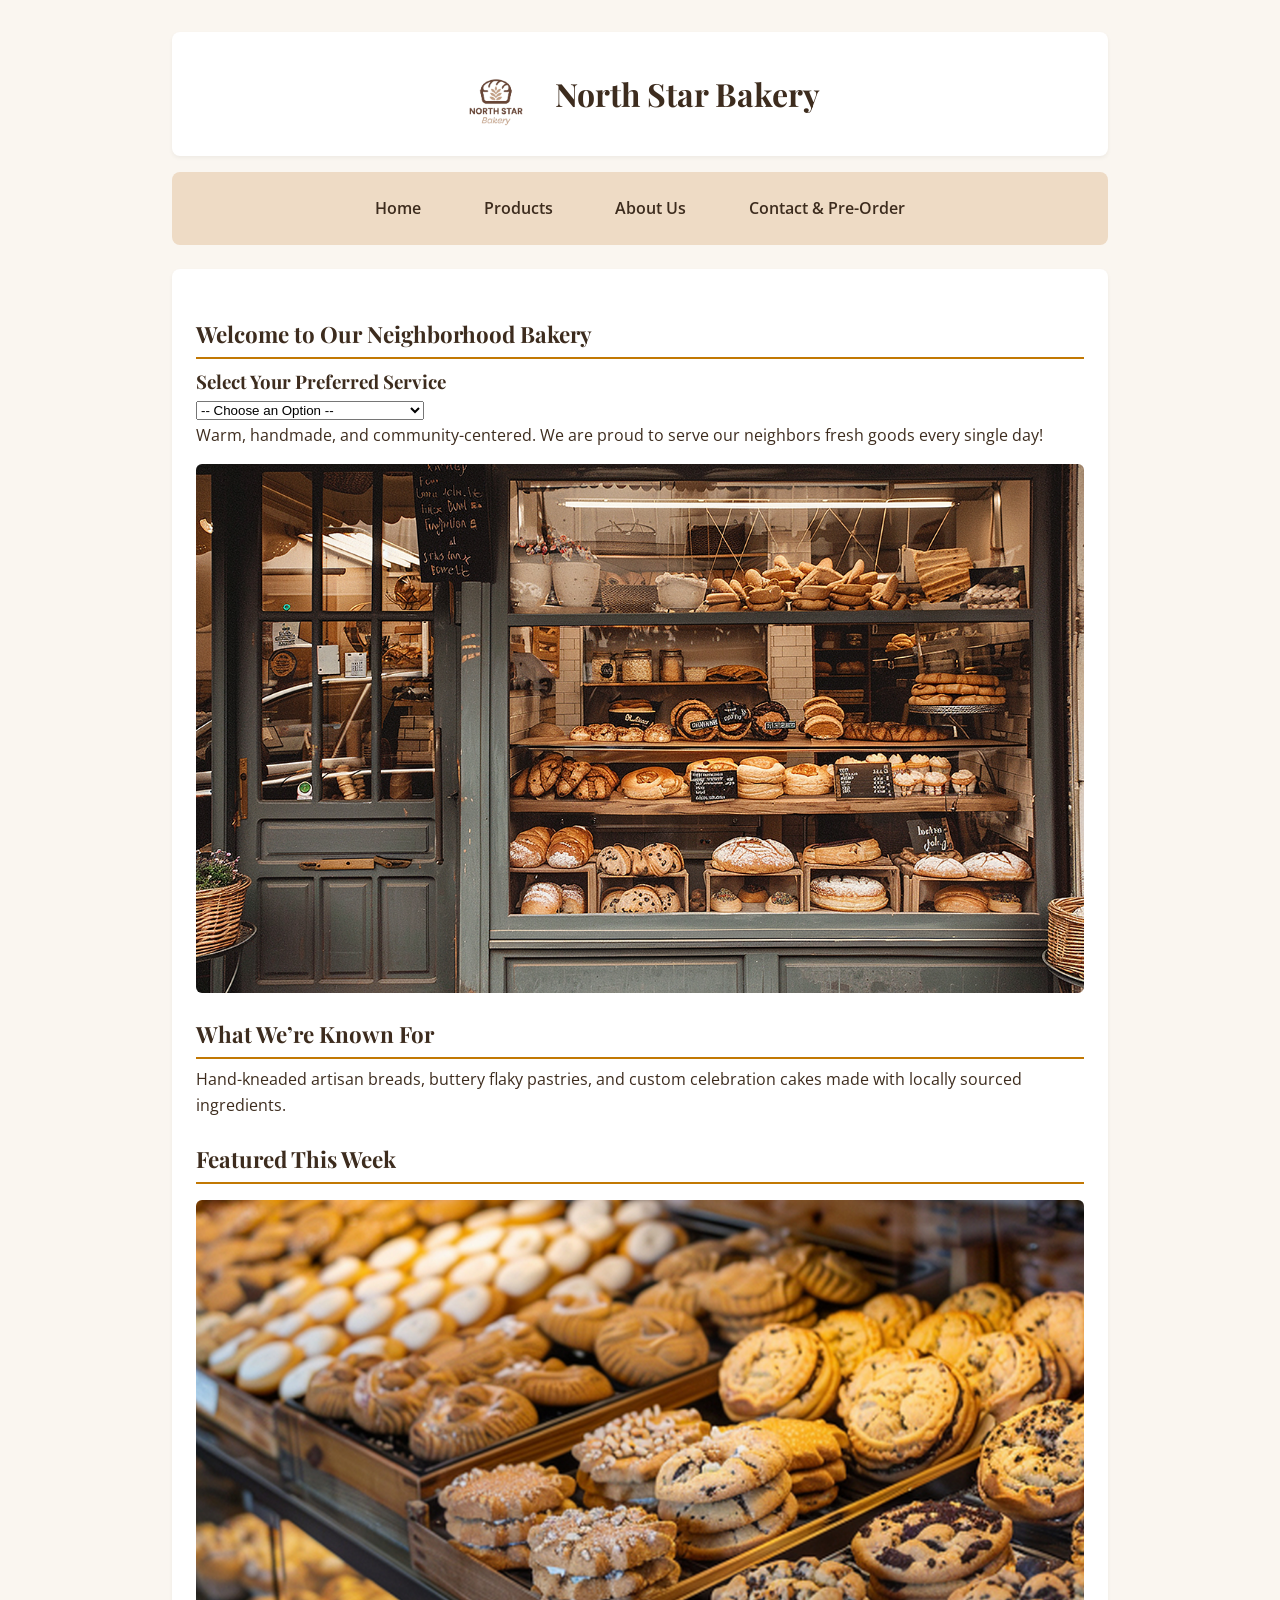
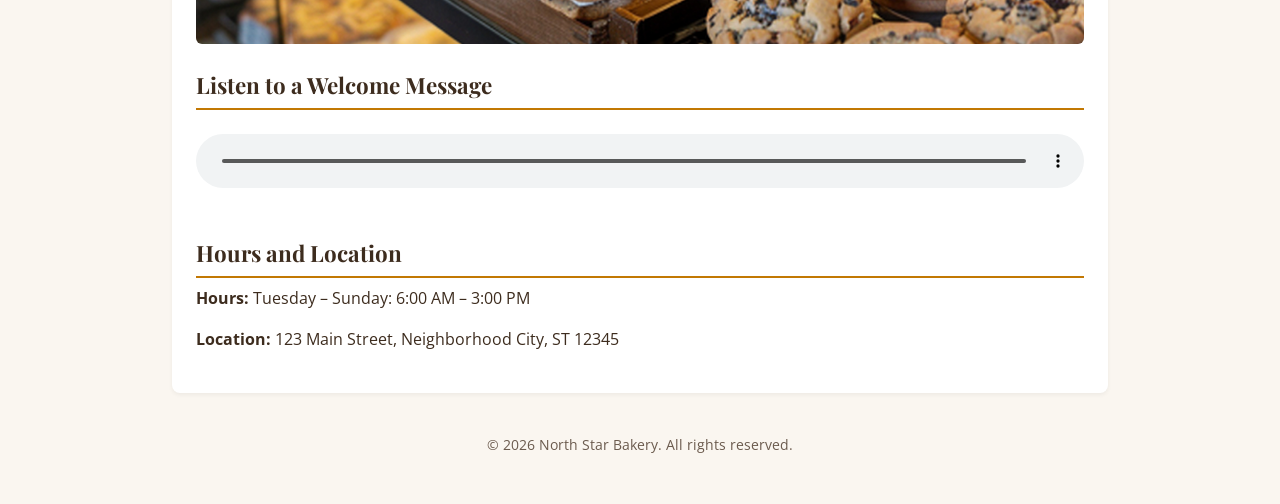
<file: index.html>
<!DOCTYPE html>
<html lang="en">
<head>
    <meta charset="UTF-8">
    <title>North Star Bakery - Home</title>
    <!-- Google Fonts for typography -->
    <link href="https://fonts.googleapis.com/css2?family=Open+Sans:wght@400;600&family=Playfair+Display:wght@700&display=swap" rel="stylesheet">
    <!-- Link to external stylesheet -->
    <link rel="stylesheet" href="style.css">
</head>
<body>
    <header>
        <img src="bakery-logo.png" alt="North Star Bakery Logo">
        <h1>North Star Bakery</h1>
    </header>

    <nav>
        <a href="index.html">Home</a>
        <a href="products.html">Products</a>
        <a href="about.html">About Us</a>
        <a href="contact.html">Contact & Pre-Order</a>
    </nav>

    <main>
        <h2>Welcome to Our Neighborhood Bakery</h2>
        <section>
            <h3>Select Your Preferred Service</h3>
            <select id="serviceSelector">
                <option value="">-- Choose an Option --</option>
                <option value="service1">Daily Bread Subscription</option>
                <option value="service2">Custom Birthday/Celebration Cake</option>
                <option value="service3">Weekly Pastry Box Delivery</option>
            </select>
            <div id="serviceInfoDisplay"></div>
        </section>
        <p>Warm, handmade, and community-centered. We are proud to serve our neighbors fresh goods every single day!</p>

        <img src="bakery-storefront.png" alt="North Star Bakery Storefront">

        <h2>What We’re Known For</h2>
        <p>Hand-kneaded artisan breads, buttery flaky pastries, and custom celebration cakes made with locally sourced ingredients.</p>

        <!-- Responsive featured image using <picture> -->
        <h2>Featured This Week</h2>
        <picture>
            <source media="(min-width: 800px)" srcset="bakery-feature-large.png">
            <img src="bakery-feature-small.png" alt="Featured bakery items">
        </picture>

        <!-- Audio element with fallback -->
        <h2>Listen to a Welcome Message</h2>
        <audio controls>
            <source src="bakery-welcome.mp3" type="audio/mpeg">
            Your browser does not support the audio element. Welcome to North Star Bakery!
        </audio>

        <h2>Hours and Location</h2>
        <p><strong>Hours:</strong> Tuesday – Sunday: 6:00 AM – 3:00 PM</p>
        <p><strong>Location:</strong> 123 Main Street, Neighborhood City, ST 12345</p>
    </main>

    <footer>
        <p>&copy; 2026 North Star Bakery. All rights reserved.</p>
    </footer>
    <script src="script.js"></script>
</body>
</html>
</file>
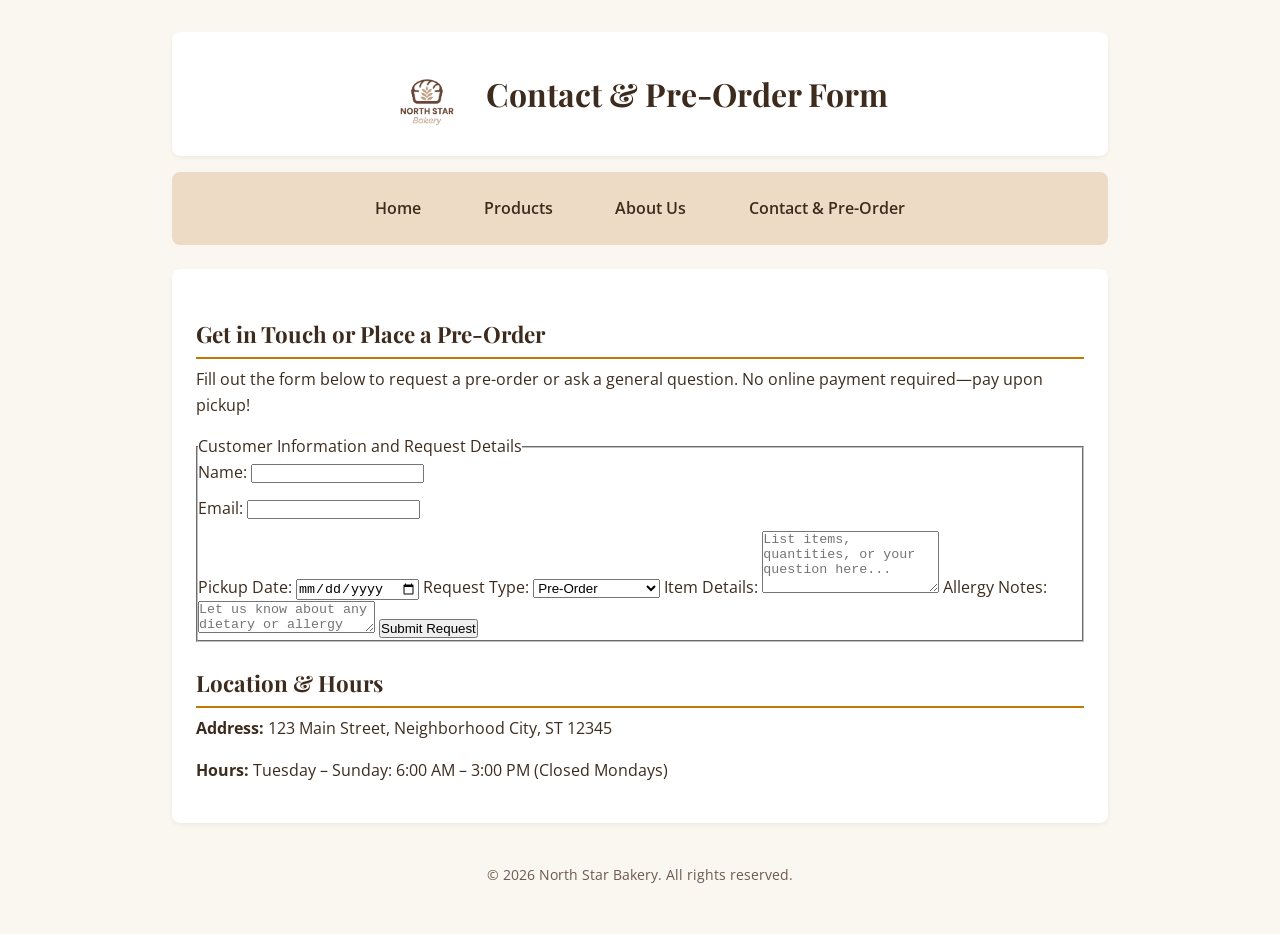
<file: contact.html>
<!DOCTYPE html>
<html lang="en">
<head>
    <meta charset="UTF-8">
    <title>North Star Bakery - Contact & Pre-Order</title>
    <!-- Google Fonts for typography -->
    <link href="https://fonts.googleapis.com/css2?family=Open+Sans:wght@400;600&family=Playfair+Display:wght@700&display=swap" rel="stylesheet">
    <!-- Link to external stylesheet -->
    <link rel="stylesheet" href="style.css">
</head>
<body>
    <header>
        <img src="bakery-logo.png" alt="North Star Bakery Logo">
        <h1>Contact & Pre-Order Form</h1>
    </header>

    <nav>
        <a href="index.html">Home</a>
        <a href="products.html">Products</a>
        <a href="about.html">About Us</a>
        <a href="contact.html">Contact & Pre-Order</a>
    </nav>

    <main>
        <h2>Get in Touch or Place a Pre-Order</h2>
        <p>Fill out the form below to request a pre-order or ask a general question. No online payment required—pay upon pickup!</p>

        <form id="contactForm" action="#" method="POST" novalidate>
            <fieldset>
                <legend>Customer Information and Request Details</legend>

                <label for="nameInput">Name:</label>
                <input type="text" id="nameInput" name="name">
                <span id="nameError" style="color: red; font-size: 0.9em; display: block; margin-bottom: 10px;"></span>

                <label for="emailInput">Email:</label>
                <input type="text" id="emailInput" name="email">
                <span id="emailError" style="color: red; font-size: 0.9em; display: block; margin-bottom: 10px;"></span>

                <label for="pickup-date">Pickup Date:</label>
                <input type="date" id="pickup-date" name="pickup-date" required>

                <label for="request-type">Request Type:</label>
                <select id="request-type" name="request-type">
                    <option value="pre-order">Pre-Order</option>
                    <option value="general-question">General Question</option>
                </select>

                <label for="item-details">Item Details:</label>
                <textarea id="item-details" name="item-details" rows="4" placeholder="List items, quantities, or your question here..."></textarea>

                <label for="allergy-notes">Allergy Notes:</label>
                <textarea id="allergy-notes" name="allergy-notes" rows="2" placeholder="Let us know about any dietary or allergy notes..."></textarea>

                <button type="submit">Submit Request</button>
            </fieldset>
        </form>

        <h2>Location & Hours</h2>
        <p><strong>Address:</strong> 123 Main Street, Neighborhood City, ST 12345</p>
        <p><strong>Hours:</strong> Tuesday – Sunday: 6:00 AM – 3:00 PM (Closed Mondays)</p>
    </main>

    <footer>
        <p>&copy; 2026 North Star Bakery. All rights reserved.</p>
    </footer>

    <script src="script.js"></script>
</body>
</html>
</file>
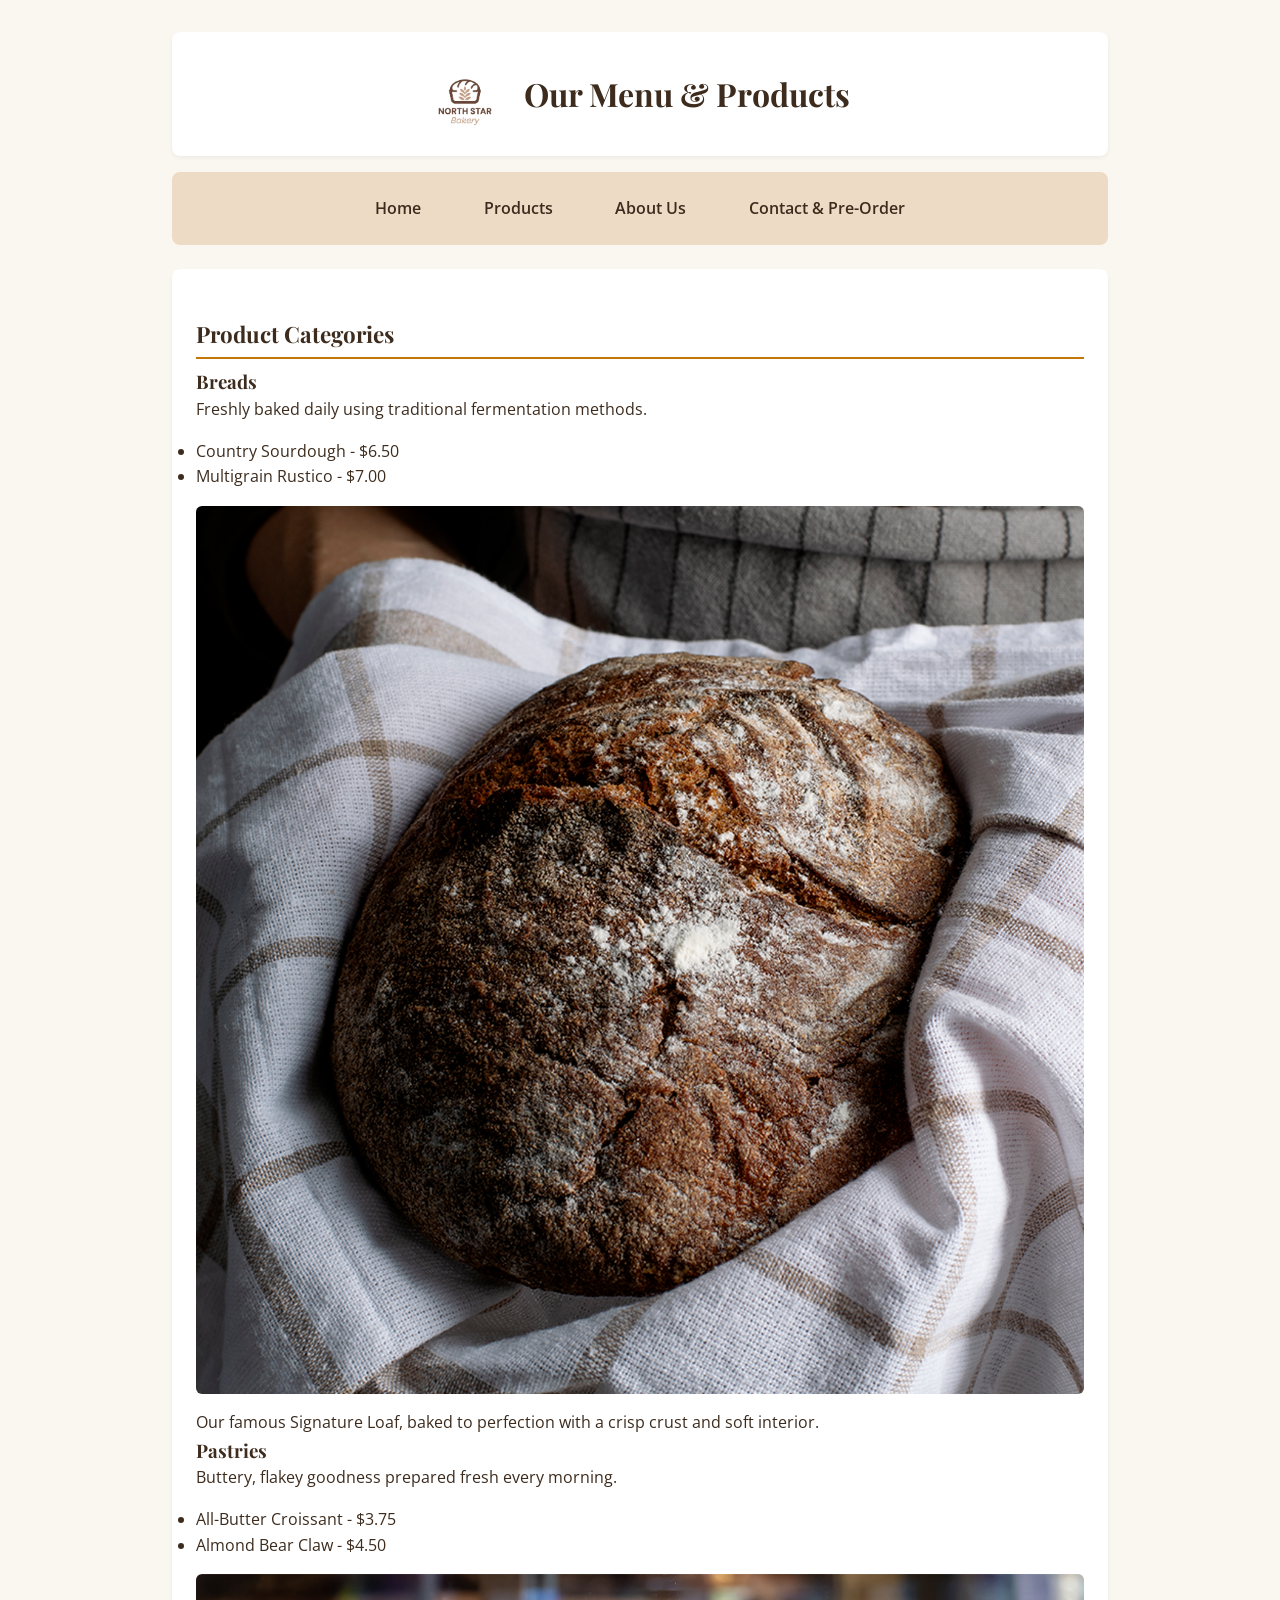
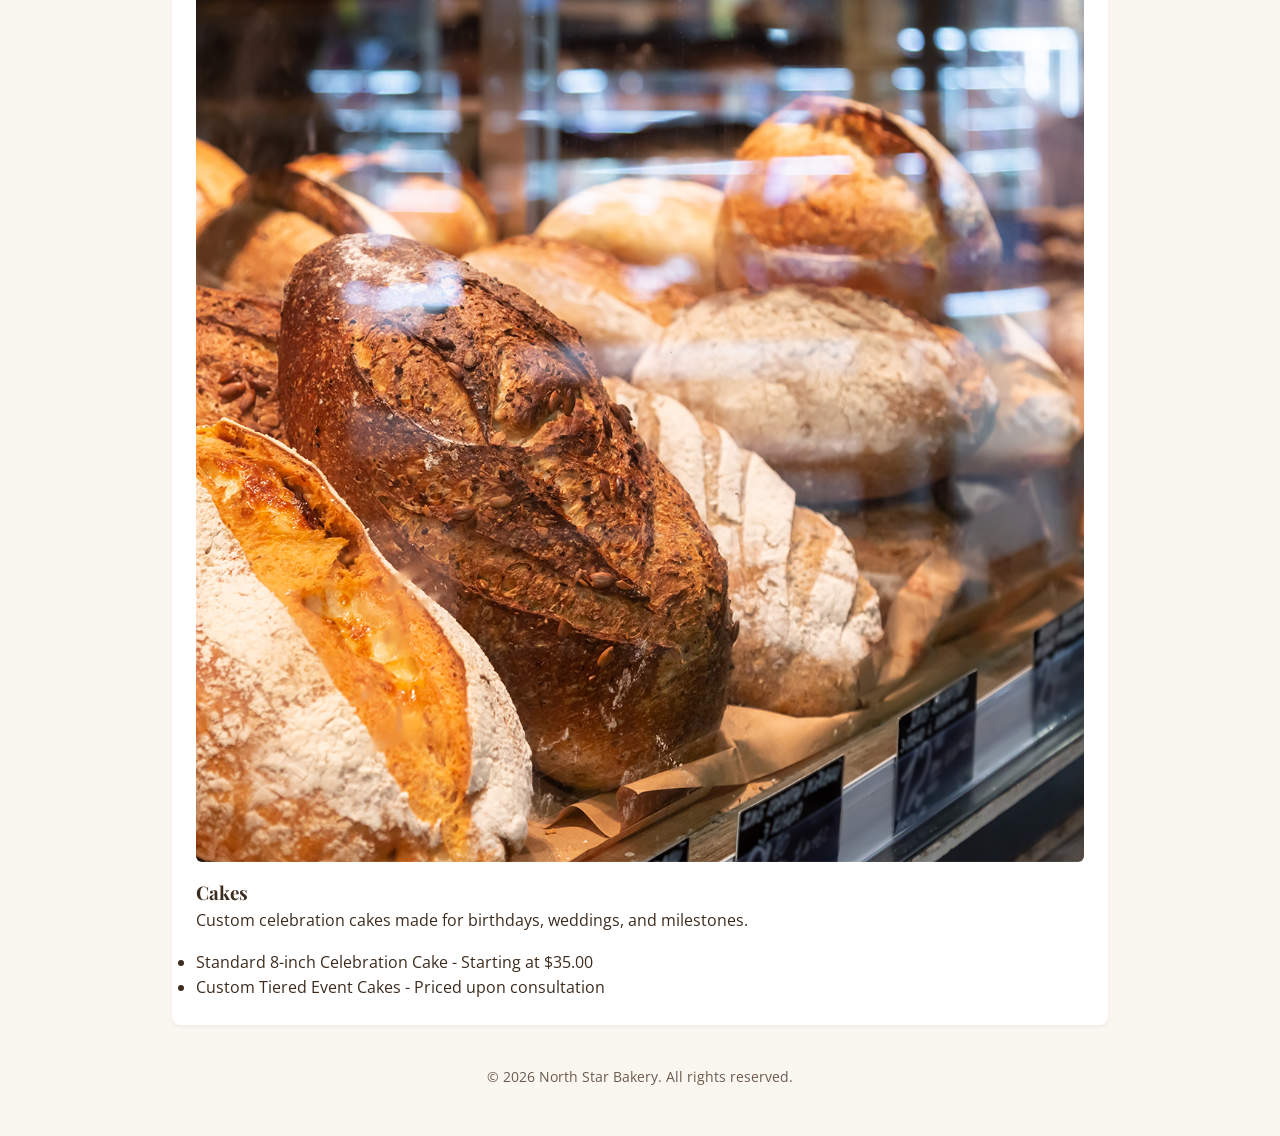
<file: products.html>
<!DOCTYPE html>
<html lang="en">
<head>
    <meta charset="UTF-8">
    <title>North Star Bakery - Home</title>
    <!-- Google Fonts for typography -->
    <link href="https://fonts.googleapis.com/css2?family=Open+Sans:wght@400;600&family=Playfair+Display:wght@700&display=swap" rel="stylesheet">
    <!-- Link to external stylesheet -->
    <link rel="stylesheet" href="style.css">
</head>
<body>
    <header>
        <img src="bakery-logo.png" alt="North Star Bakery Logo">
        <h1>Our Menu & Products</h1>
    </header>

    <nav>
        <a href="index.html">Home</a>
        <a href="products.html">Products</a>
        <a href="about.html">About Us</a>
        <a href="contact.html">Contact & Pre-Order</a>
    </nav>

    <main>
        <h2>Product Categories</h2>

        <section>
            <h3>Breads</h3>
            <p>Freshly baked daily using traditional fermentation methods.</p>
            <ul>
                <li>Country Sourdough - $6.50</li>
                <li>Multigrain Rustico - $7.00</li>
            </ul>
        </section>

        <!-- Required figure for Signature Loaf -->
        <figure>
            <img src="bakery-signature-loaf.png" alt="Golden brown artisan signature loaf">
            <figcaption>Our famous Signature Loaf, baked to perfection with a crisp crust and soft interior.</figcaption>
        </figure>

        <section>
            <h3>Pastries</h3>
            <p>Buttery, flakey goodness prepared fresh every morning.</p>
            <ul>
                <li>All-Butter Croissant - $3.75</li>
                <li>Almond Bear Claw - $4.50</li>
            </ul>
            <img src="bakery-bread.png" alt="Assorted bakery bread and pastries">
        </section>

        <section>
            <h3>Cakes</h3>
            <p>Custom celebration cakes made for birthdays, weddings, and milestones.</p>
            <ul>
                <li>Standard 8-inch Celebration Cake - Starting at $35.00</li>
                <li>Custom Tiered Event Cakes - Priced upon consultation</li>
            </ul>
        </section>
    </main>

    <footer>
        <p>&copy; 2026 North Star Bakery. All rights reserved.</p>
    </footer>
</body>
</html>
</file>
<file: style.css>
/* --- Mobile-First Base Styles --- */
:root {
    --bg-color: #FAF6F0;
    --text-color: #3D2C1E;
    --primary-color: #C27803;
    --nav-bg: #EEDBC5;
    --card-bg: #FFFFFF;
}

* {
    box-sizing: border-box;
    margin: 0;
    padding: 0;
}

body {
    font-family: 'Open Sans', Arial, sans-serif;
    background-color: var(--bg-color);
    color: var(--text-color);
    line-height: 1.6;
    padding: 1rem;
}

/* Typography */
h1, h2, h3 {
    font-family: 'Playfair Display', Georgia, serif;
    color: var(--text-color);
}

/* Header */
header {
    text-align: center;
    padding: 1.5rem;
    background-color: var(--card-bg);
    border-radius: 8px;
    margin-bottom: 1rem;
    box-shadow: 0 2px 4px rgba(0,0,0,0.05);
}

header img {
    max-width: 70px;
    height: auto;
    margin-bottom: 0.5rem;
}

/* Navigation (Mobile Flexbox) */
nav {
    display: flex;
    flex-direction: column;
    gap: 0.5rem;
    background-color: var(--nav-bg);
    padding: 1rem;
    border-radius: 8px;
    margin-bottom: 1.5rem;
}

nav a {
    color: var(--text-color);
    text-decoration: none;
    font-weight: 600;
    padding: 0.5rem;
    text-align: center;
    border-radius: 4px;
    transition: background-color 0.2s;
}

nav a:hover {
    background-color: var(--primary-color);
    color: #FFFFFF;
}

/* Main Content Area */
main {
    background-color: var(--card-bg);
    padding: 1.5rem;
    border-radius: 8px;
    margin-bottom: 1.5rem;
    box-shadow: 0 2px 4px rgba(0,0,0,0.05);
}

main h2 {
    margin-top: 1.5rem;
    margin-bottom: 0.5rem;
    font-size: 1.4rem;
    border-bottom: 2px solid var(--primary-color);
    padding-bottom: 0.25rem;
}

main p {
    margin-bottom: 1rem;
}

/* Media Elements */
img, picture img {
    max-width: 100%;
    height: auto;
    border-radius: 6px;
    margin: 1rem 0;
    display: block;
}

audio {
    width: 100%;
    margin: 1rem 0;
}

/* Footer */
footer {
    text-align: center;
    padding: 1rem;
    font-size: 0.9rem;
    color: #6b5b4e;
}

/* --- Responsive Layout (Media Query for Larger Screens) --- */
@media (min-width: 768px) {
    body {
        max-width: 1000px;
        margin: 0 auto;
        padding: 2rem;
    }

    header {
        display: flex;
        align-items: center;
        justify-content: center;
        gap: 1.5rem;
        text-align: left;
    }

    header img {
        margin-bottom: 0;
    }

    nav {
        flex-direction: row;
        justify-content: center;
        gap: 1.5rem;
    }

    nav a {
        padding: 0.5rem 1.2rem;
    }
}
</file>
